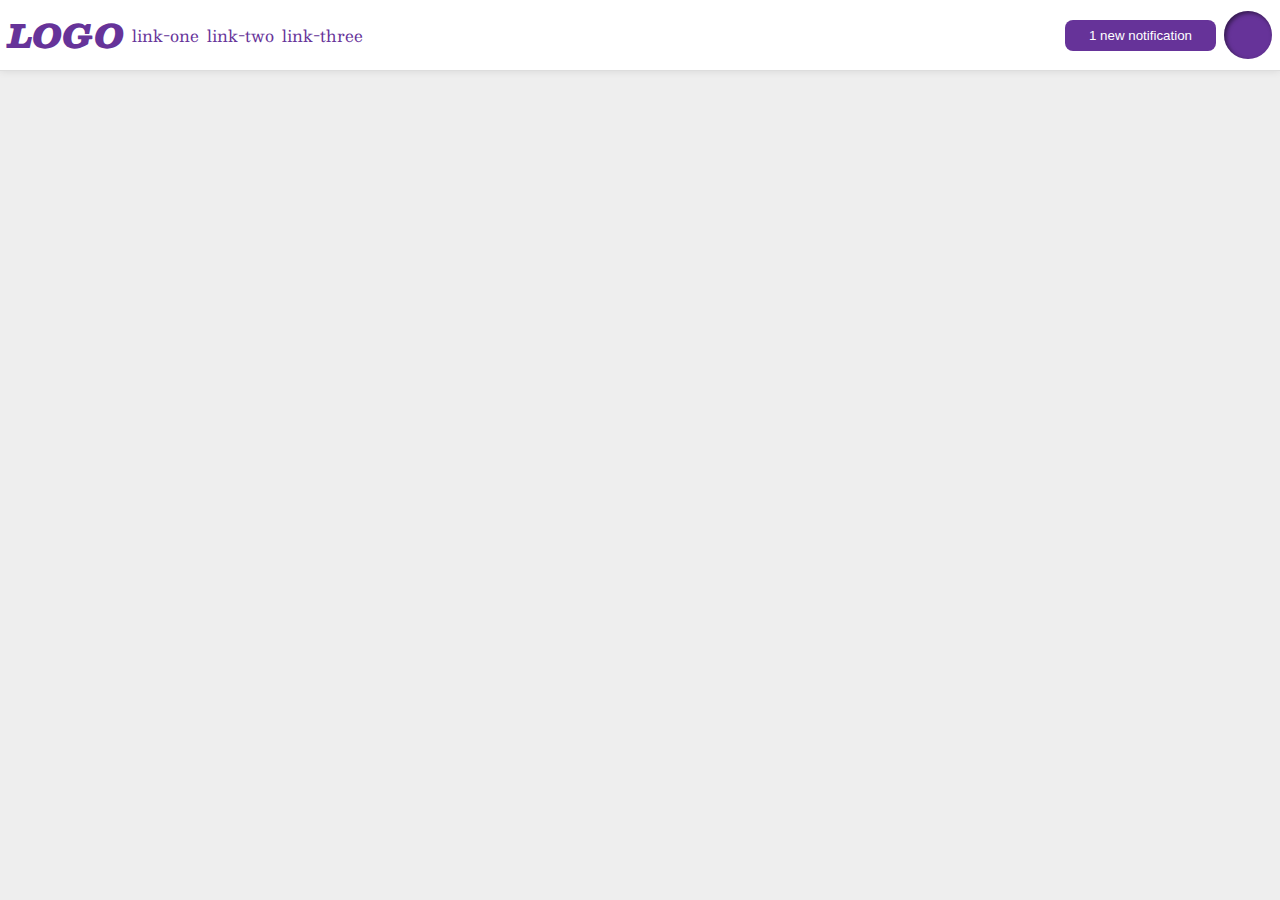
<file: flex/03-flex-header-2/index.html>
<!DOCTYPE html>
<html lang="en">

<head>
  <meta charset="UTF-8">
  <meta http-equiv="X-UA-Compatible" content="IE=edge">
  <meta name="viewport" content="width=device-width, initial-scale=1.0">
  <title>Flex Header 2</title>
  <link rel="stylesheet" href="style.css">
</head>

<body>
  <div class="header">
    <div class="left">
      <div class="logo">
        LOGO
      </div>

      <ul class="links">
        <li><a href="https://google.com">link-one</a></li>
        <li><a href="https://google.com">link-two</a></li>
        <li><a href="https://google.com">link-three</a></li>
      </ul>
    </div>
    <div class="right">
      <button class="notifications">
        1 new notification
      </button>
      <div class="profile-image"></div>
    </div>
  </div>
</body>

</html>
</file>
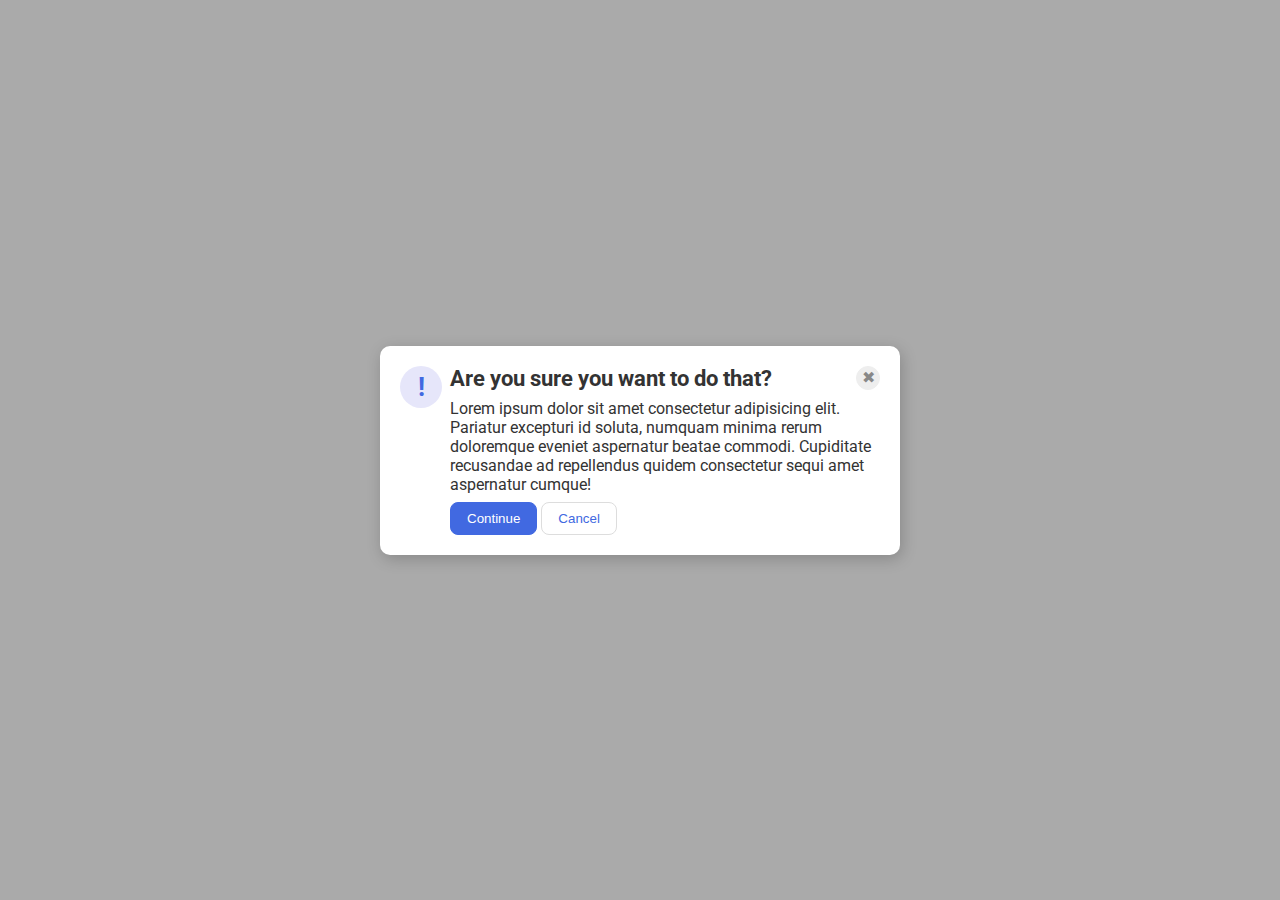
<file: flex/05-flex-modal/index.html>
<!DOCTYPE html>
<html lang="en">

<head>
  <meta charset="UTF-8">
  <meta http-equiv="X-UA-Compatible" content="IE=edge">
  <meta name="viewport" content="width=device-width, initial-scale=1.0">
  <link rel="stylesheet" href="style.css">
  <title>Modal</title>
</head>

<body>
  <div class="modal">
    <div class="icon">!</div>
    <div class="container">
      <div class="header">Are you sure you want to do that?<button class="close-button">✖</button></div>
      
      <div class="text">Lorem ipsum dolor sit amet consectetur adipisicing elit. Pariatur excepturi id soluta, numquam
        minima rerum doloremque eveniet aspernatur beatae commodi. Cupiditate recusandae ad repellendus quidem
        consectetur sequi amet aspernatur cumque!</div>
      <button class="continue">Continue</button>
      <button class="cancel">Cancel</button>
    </div>
  </div>
</body>

</html>
</file>
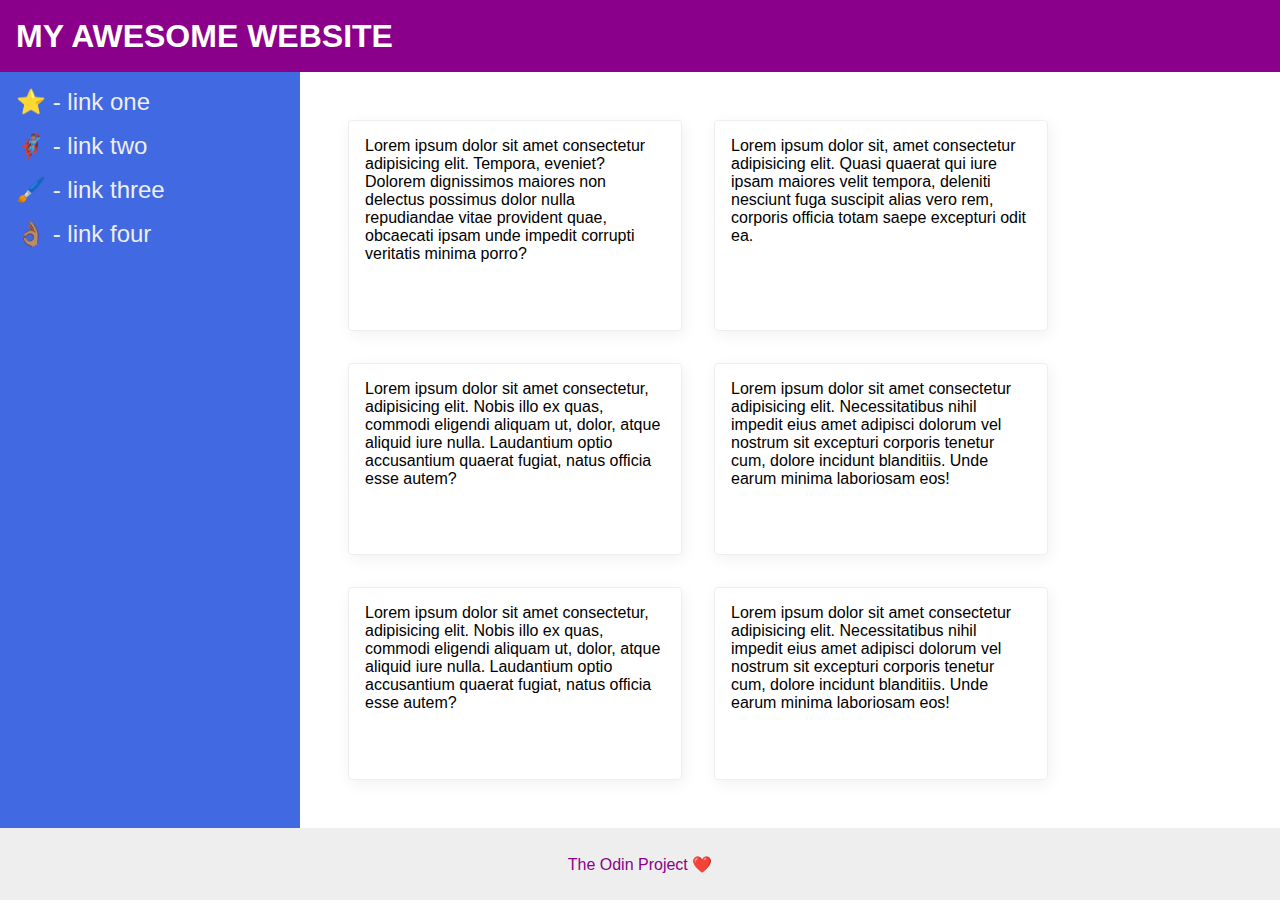
<file: flex/07-flex-layout-2/index.html>
<!DOCTYPE html>
<html lang="en">

<head>
  <meta charset="UTF-8">
  <meta http-equiv="X-UA-Compatible" content="IE=edge">
  <meta name="viewport" content="width=device-width, initial-scale=1.0">
  <title>The Holy Grail</title>
  <link rel="stylesheet" href="style.css">
</head>

<body>
  <div class="header">
    MY AWESOME WEBSITE
  </div>
  <div class="body">
    <div class="sidebar">
      <ul>
        <li><a href="#">⭐ - link one</a></li>
        <li><a href="#">🦸🏽‍♂️ - link two</a></li>
        <li><a href="#">🖌️ - link three</a></li>
        <li><a href="#">👌🏽 - link four</a></li>
      </ul>
    </div>
    <div class="container">
      <div class="card">Lorem ipsum dolor sit amet consectetur adipisicing elit. Tempora, eveniet? Dolorem dignissimos
        maiores non delectus possimus dolor nulla repudiandae vitae provident quae, obcaecati ipsam unde impedit
        corrupti
        veritatis minima porro?</div>
      <div class="card">Lorem ipsum dolor sit, amet consectetur adipisicing elit. Quasi quaerat qui iure ipsam maiores
        velit tempora, deleniti nesciunt fuga suscipit alias vero rem, corporis officia totam saepe excepturi odit ea.
      </div>
      <div class="card">Lorem ipsum dolor sit amet consectetur, adipisicing elit. Nobis illo ex quas, commodi eligendi
        aliquam ut, dolor, atque aliquid iure nulla. Laudantium optio accusantium quaerat fugiat, natus officia esse
        autem?</div>
      <div class="card">Lorem ipsum dolor sit amet consectetur adipisicing elit. Necessitatibus nihil impedit eius amet
        adipisci dolorum vel nostrum sit excepturi corporis tenetur cum, dolore incidunt blanditiis. Unde earum minima
        laboriosam eos!</div>
      <div class="card">Lorem ipsum dolor sit amet consectetur, adipisicing elit. Nobis illo ex quas, commodi eligendi
        aliquam ut, dolor, atque aliquid iure nulla. Laudantium optio accusantium quaerat fugiat, natus officia esse
        autem?</div>
      <div class="card">Lorem ipsum dolor sit amet consectetur adipisicing elit. Necessitatibus nihil impedit eius amet
        adipisci dolorum vel nostrum sit excepturi corporis tenetur cum, dolore incidunt blanditiis. Unde earum minima
        laboriosam eos!</div>
    </div>
  </div>
  <div class="footer">
    The Odin Project ❤️
  </div>
</body>

</html>
</file>
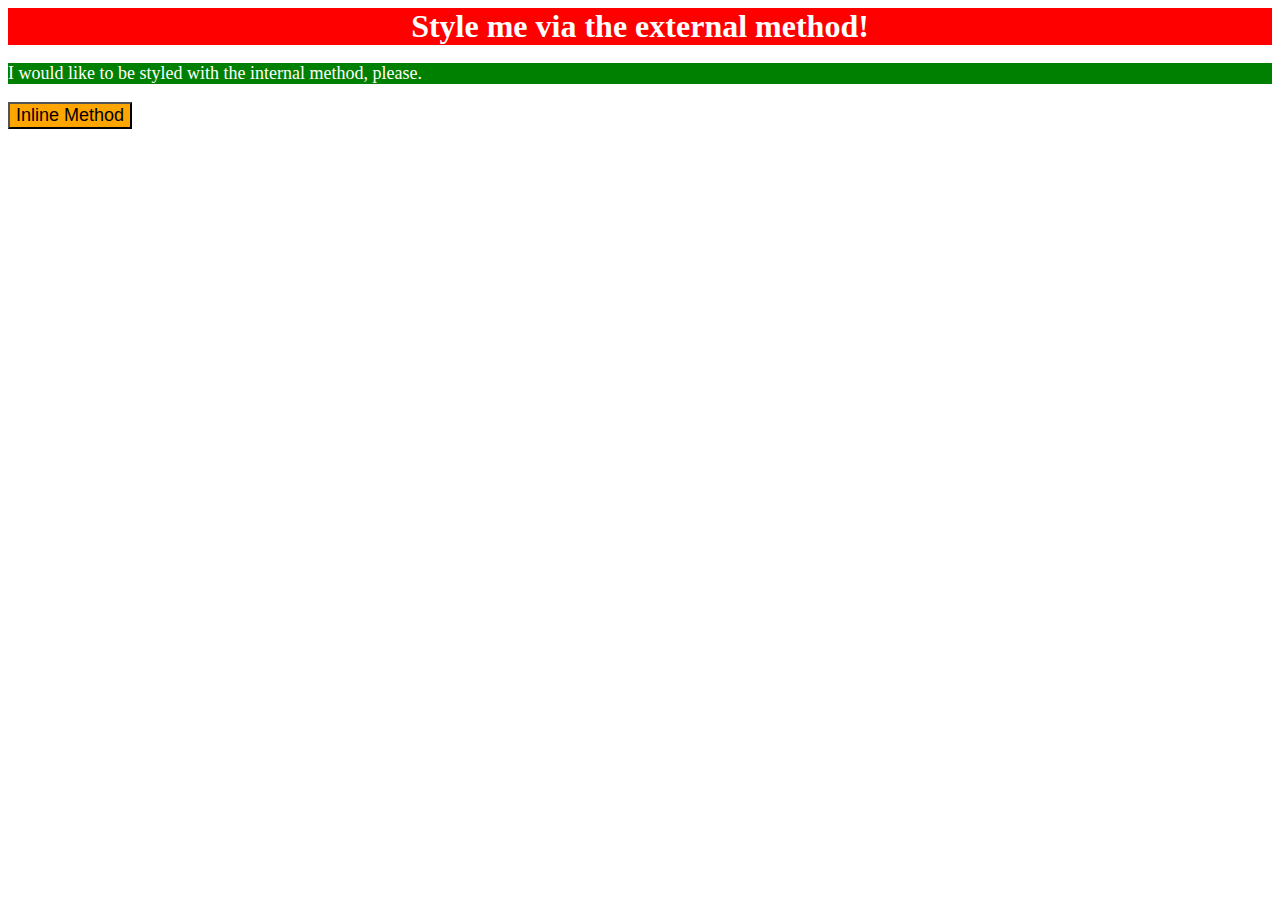
<file: foundations/01-css-methods/index.html>
<!DOCTYPE html>
<html lang="en">
  <head>
    <meta charset="UTF-8">
    <meta http-equiv="X-UA-Compatible" content="IE=edge">
    <meta name="viewport" content="width=device-width, initial-scale=1.0">
    <title>Methods for Adding CSS</title>

    <link rel="stylesheet" href="styles.css">

    <style>
      p {
        color: white; 
        background-color: green; 
        font-size: 18px;
      }
    </style>
    
  </head>
  <body>
    <div >Style me via the external method!</div>
    <p>I would like to be styled with the internal method, please.</p>
    <button style="background-color: orange; font-size: 18px;">Inline Method</button>
  </body>
</html>
</file>
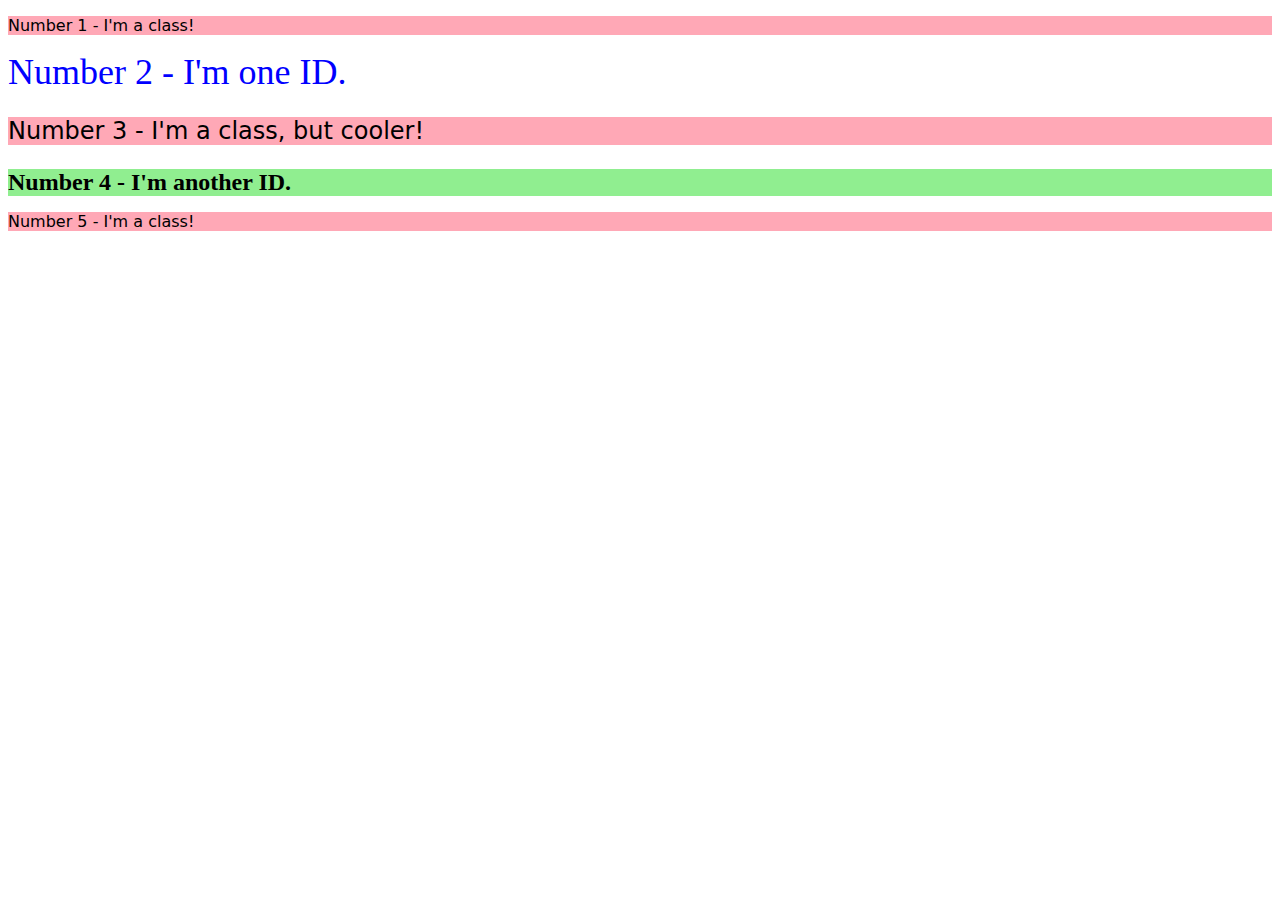
<file: foundations/02-class-id-selectors/index.html>
<!DOCTYPE html>
<html lang="en">
  <head>
    <meta charset="UTF-8">
    <meta http-equiv="X-UA-Compatible" content="IE=edge">
    <meta name="viewport" content="width=device-width, initial-scale=1.0">
    <title>Class and ID Selectors</title>
    <link rel="stylesheet" href="style.css">
  </head>
  <body>
    <p class="odd">Number 1 - I'm a class!</p>
    <div id="second">Number 2 - I'm one ID.</div>
    <p class="odd third">Number 3 - I'm a class, but cooler!</p>
    <div id="fourth">Number 4 - I'm another ID.</div>
    <p class="odd">Number 5 - I'm a class!</p>
  </body>
</html>
</file>
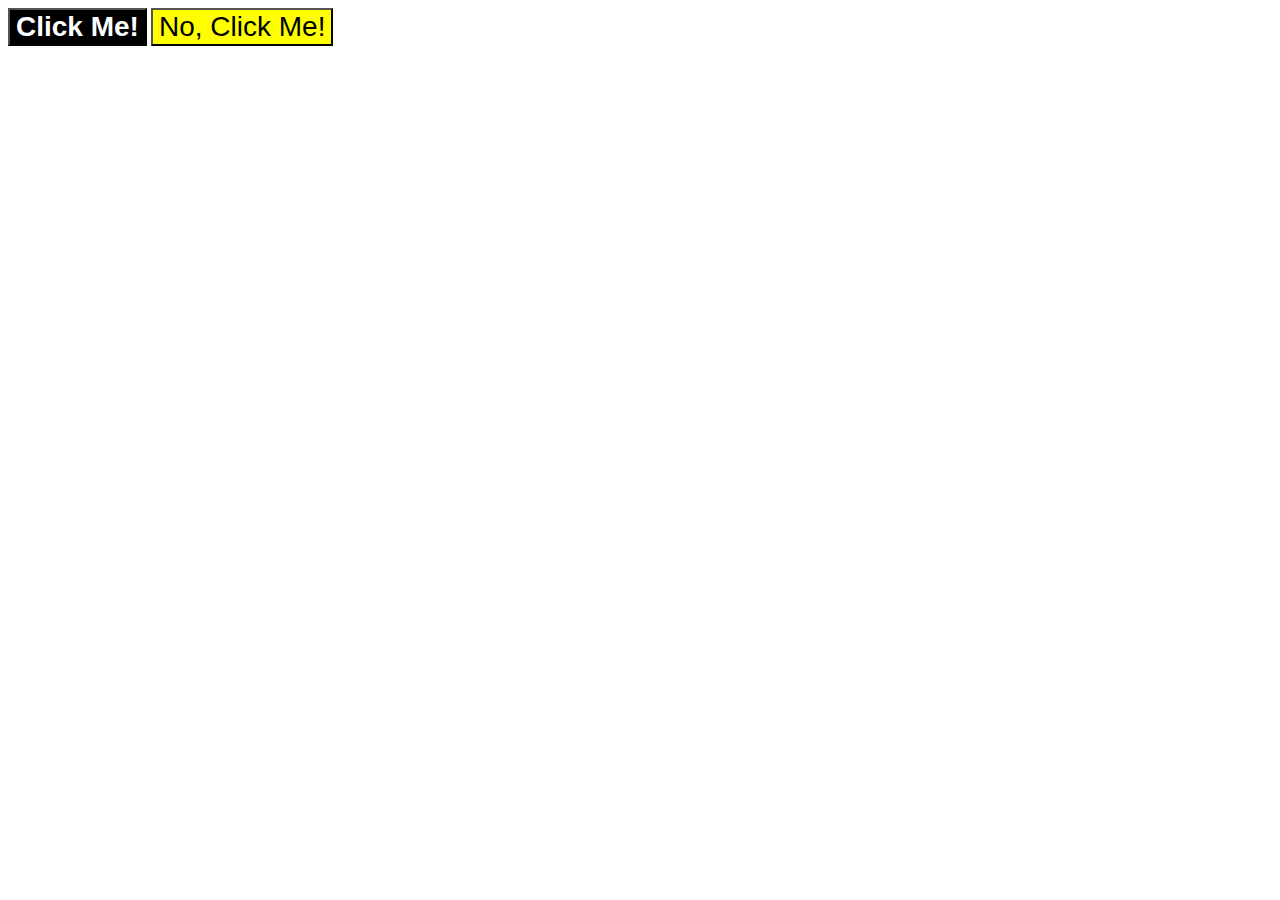
<file: foundations/03-grouping-selectors/index.html>
<!DOCTYPE html>
<html lang="en">
  <head>
    <meta charset="UTF-8">
    <meta http-equiv="X-UA-Compatible" content="IE=edge">
    <meta name="viewport" content="width=device-width, initial-scale=1.0">
    <title>Grouping Selectors</title>
    <link rel="stylesheet" href="style.css">
  </head>
  <body>
    <button class="first both">Click Me!</button>
    <button class="second both">No, Click Me!</button>
  </body>
</html>
</file>
<file: flex/03-flex-header-2/style.css>
/* this is some magical font-importing.  
you'll learn about it later. */
@import url('https://fonts.googleapis.com/css2?family=Besley:ital,wght@0,400;1,900&display=swap');

body {
  margin: 0;
  background: #eee;
  font-family: Besley, serif;

}

.header {
  background: white;
  border-bottom: 1px solid #ddd;
  box-shadow: 0 0 8px rgba(0,0,0,.1);
  display : flex;
  justify-content: space-between;
  padding: 8px;

}

.profile-image {
  background: rebeccapurple;
  box-shadow: inset 2px 2px 4px rgba(0,0,0,.5);
  border-radius: 50%;
  width: 48px;
  height: 48px;
}

.logo {
  color: rebeccapurple;
  font-size: 32px;
  font-weight: 900;
  font-style: italic;
}

button {
  border: none;
  border-radius: 8px;
  background: rebeccapurple;
  color: white;
  padding: 8px 24px;
}

a {
  /* this removes the line under our links */
  text-decoration: none;
  color: rebeccapurple;
}

ul {
  list-style-type: none;
  display: flex;
  gap: 8px;
  margin: 0;
  padding: 0;
}

.left {
  display : flex;
  align-items: center;
  gap: 8px;
}

.right {
  display : flex;
  align-items: center;
  gap: 8px;
}
</file>
<file: flex/05-flex-modal/style.css>
@import url('https://fonts.googleapis.com/css2?family=Roboto:wght@400;700&display=swap');

html, body {
  height: 100%;
}

body {
  font-family: Roboto, sans-serif;
  margin: 0;
  background: #aaa;
  color: #333;
  /* I'll give you this one for free lol */
  display: flex;
  align-items: center;
  justify-content: center;

}

.modal {
  background: white;
  width: 480px;
  border-radius: 10px;
  box-shadow: 2px 4px 16px rgba(0,0,0,.2);
  display: flex;
  gap: 8px;
  padding: 20px;
}

.icon {
  color: royalblue;
  font-size: 26px;
  font-weight: 700;
  background: lavender;
  width: 42px;
  height: 42px;
  border-radius: 50%;
  display: flex;
  align-items: center;
  justify-content: center;
  flex-shrink: 0;
}

.close-button {
  background: #eee;
  border-radius: 50%;
  color: #888;
  font-weight: 400;
  font-size: 16px;
  height: 24px;
  width: 24px;
  display: flex;
  align-items: center;
  justify-content: center;
  border: 1px solid #eee;
  padding: 0;
}

button {
  cursor: pointer;
  padding: 8px 16px;
  border-radius: 8px;
}

button.continue {
  background: royalblue;
  border: 1px solid royalblue;
  color: white;
}

button.cancel {
  background: white;
  border: 1px solid #ddd;
  color: royalblue;
}

.header {
  display: flex;
  justify-content: space-between;
  font-weight: bold;
  font-size: 22px;
  align-content: center;
}


.text {
  margin-top: 8px;
  margin-bottom: 8px;
}
</file>
<file: flex/07-flex-layout-2/style.css>
body {
  font-family: -apple-system, BlinkMacSystemFont, 'Segoe UI', Roboto, Oxygen, Ubuntu, Cantarell, 'Open Sans', 'Helvetica Neue', sans-serif;
  margin: 0;
  min-height: 100vh;
  display: flex;
  flex-direction: column;
}

.header {
  height: 72px;
  background: darkmagenta;
  color: white;
  display: flex;
  align-items: center;
  padding: 0 16px;
  font-weight: bold;
  font-size: 32px;
}

.footer {
  height: 72px;
  background: #eee;
  color: darkmagenta;
  text-align: center;
  display: flex;
  justify-content: center;
  align-items: center;
}

.sidebar {
  width: 300px;
  background: royalblue;
  box-sizing: border-box;
  padding: 16px;
  flex-shrink: 0;
}

.card {
  border: 1px solid #eee;
  box-shadow: 2px 4px 16px rgba(0,0,0,.06);
  border-radius: 4px;
  padding: 16px;
  margin: 16px;
  width: 300px;
}


.container {
  display: flex;
  flex-wrap: wrap;
  padding: 32px;
}

.body {
  flex: 1;
  display: flex;
}


ul {
  list-style: none;
  margin: 0;
  padding: 0;
}

li {
  margin-bottom: 16px;
}
a {
  text-decoration: none;
  color: #eee;
  font-size: 24px;
}
</file>
<file: foundations/01-css-methods/styles.css>
/* styles.css */
div
{
    color: white;
    background-color: red;
    font-size: 32px;
    text-align: center;
    font-weight: bold;
}
</file>
<file: foundations/02-class-id-selectors/style.css>
.odd {
    background-color: rgb(255, 168, 182);
    font-family: verdana, "DejaVu Sans", sans-serif;
}

.third {
    font-size: 24px;
}

#second { 
    color: blue;
    font-size: 36px;
}

#fourth {
    background-color: lightgreen;
    font-size: 24px;
    font-weight: bold;
}
</file>
<file: foundations/03-grouping-selectors/style.css>
.both {
    font-size: 28px;
    font-family: Helvetica, "Times New Roman", sans-serif;
}

.first {
    background-color: black;
    color: white;
    font-weight: bold;
}

.second {
    background-color: yellow;
}
</file>
